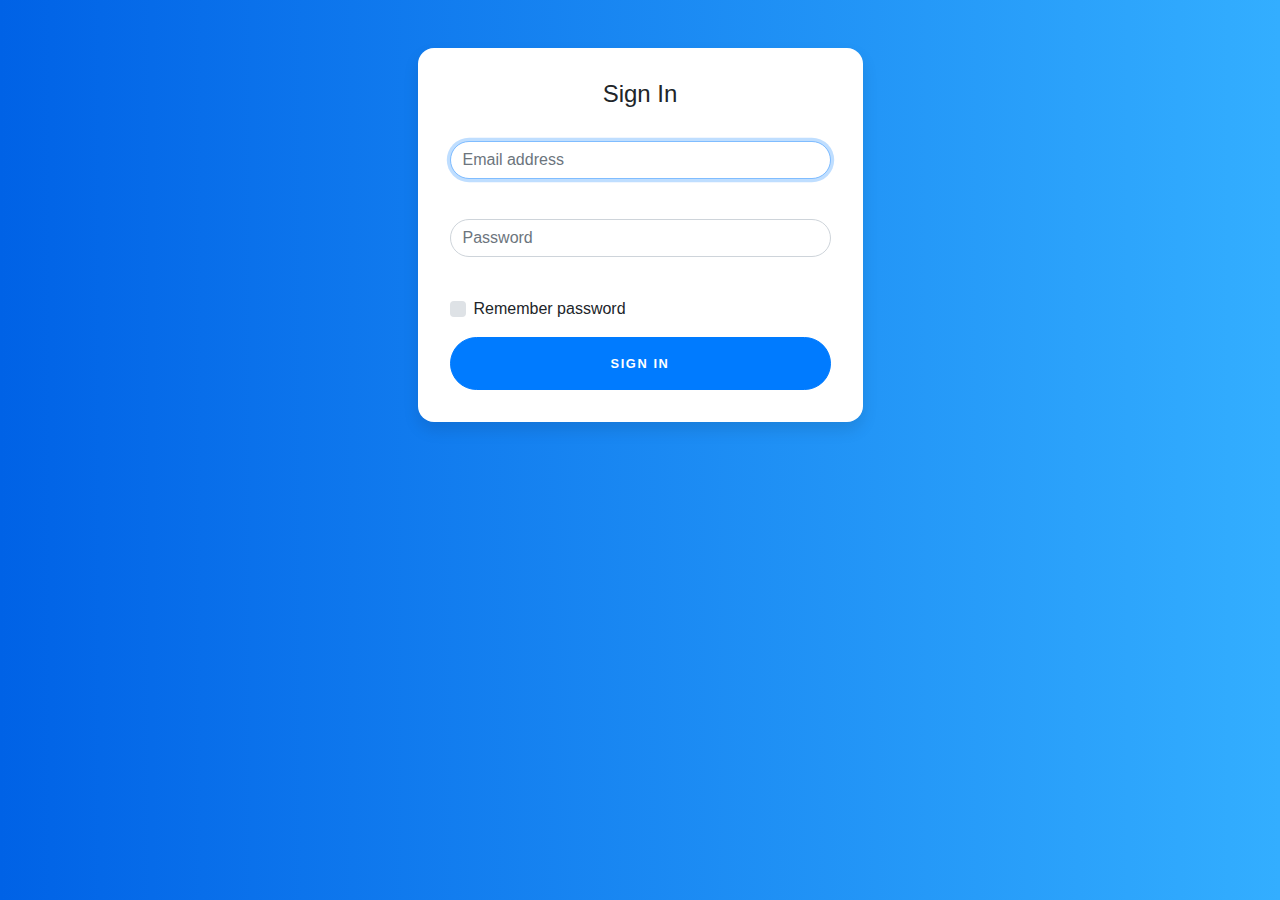
<file: src/main/resources/static/index.html>
<!DOCTYPE html PUBLIC "-//W3C//DTD XHTML Basic 1.1//EN"
    "http://www.w3.org/TR/xhtml-basic/xhtml-basic11.dtd">
<html xmlns="http://www.w3.org/1999/xhtml">
<head>

<meta charset="utf-8" />
<title>Atimetrik-BCP</title>
<meta name="viewport" content="width=device-width, initial-scale=1.0" />
<meta name="description" content="" />
<meta name="author" content="" />
<META HTTP-EQUIV="Pragma" CONTENT="no-cache" />
<META HTTP-EQUIV="Expires" CONTENT="-1" />

<!-- <link rel="icon" type="image/png" href="pics/logo.png"/> -->
<script src="js/jquery-3.4.1.min.js" type="text/javascript"></script>
<script src="js/bootstrap.min.js" type="text/javascript"></script>
<script src="js/header.js"></script>
<link href="css/bootstrap.min.css" rel="stylesheet" />
<link href="css/style.css" rel="stylesheet" />

<script>
$(document).ready(function(){
    $("#loginSubmit").click(function(){   
    	var username = $("#inputEmail").val();
    	var password = $("#inputPassword").val();
        var url = urlForServer+"/login";
       
		var datastr = '{"username":"'+username+'","password":"'+password+'"}';
		$.ajax({
			contentType: 'application/json; charset=utf-8',
			type : 'POST',
			url : url,
			data : datastr,
			success : function(responseText) {
				alert("success");
				window.location.href = "delivery.html";
			},error : function() {
				alert("error");
			}
		});
    });
});


</script>

</head>

<body>
<div class="container">
    <div class="row">
      <div class="col-sm-9 col-md-7 col-lg-5 mx-auto">
        <div class="card card-signin my-5">
          <div class="card-body">
            <h5 class="card-title text-center">Sign In</h5>
            <div class="form-signin">
              <div class="form-label-group">
                <input type="email" id="inputEmail" class="form-control" placeholder="Email address" required autofocus>
              </div></br>

              <div class="form-label-group">
                <input type="password" id="inputPassword" class="form-control" placeholder="Password" required>
              </div>
				</br>
              <div class="custom-control custom-checkbox mb-3">
                <input type="checkbox" class="custom-control-input" id="customCheck1">
                <label class="custom-control-label" for="customCheck1">Remember password</label>
              </div>
              <button id="loginSubmit" class="btn btn-lg btn-primary btn-block text-uppercase" type="submit">Sign in</button>
            </div>
          </div>
        </div>
      </div>
    </div>
  </div>

</body>

</html>
</file>
<file: src/main/resources/static/css/style.css>
body {
  background: #57ADFC;
  background: linear-gradient(to right, #0062E6, #33AEFF);
}

.card-signin {
  border: 0;
  border-radius: 1rem;
  box-shadow: 0 0.5rem 1rem 0 rgba(0, 0, 0, 0.1);
}

.card-signin .card-title {
  margin-bottom: 2rem;
  font-weight: 300;
  font-size: 1.5rem;
}

.card-signin .card-body {
  padding: 2rem;
}

.form-signin {
  width: 100%;
}

.form-signin .btn {
  font-size: 80%;
  border-radius: 5rem;
  letter-spacing: .1rem;
  font-weight: bold;
  padding: 1rem;
  transition: all 0.2s;
}

.form-label-group {
  position: relative;
  margin-bottom: 1rem;
}

.form-label-group input {
  height: auto;
  border-radius: 2rem;
}

.form-label-group>label {
  position: absolute;
  top: 0;
  left: 0;
  display: block;
  width: 100%;
  margin-bottom: 0;
  /* Override default `<label>` margin */
  line-height: 1.5;
  color: #495057;
  border: 1px solid transparent;
  border-radius: .25rem;
  transition: all .1s ease-in-out;
}
</file>
